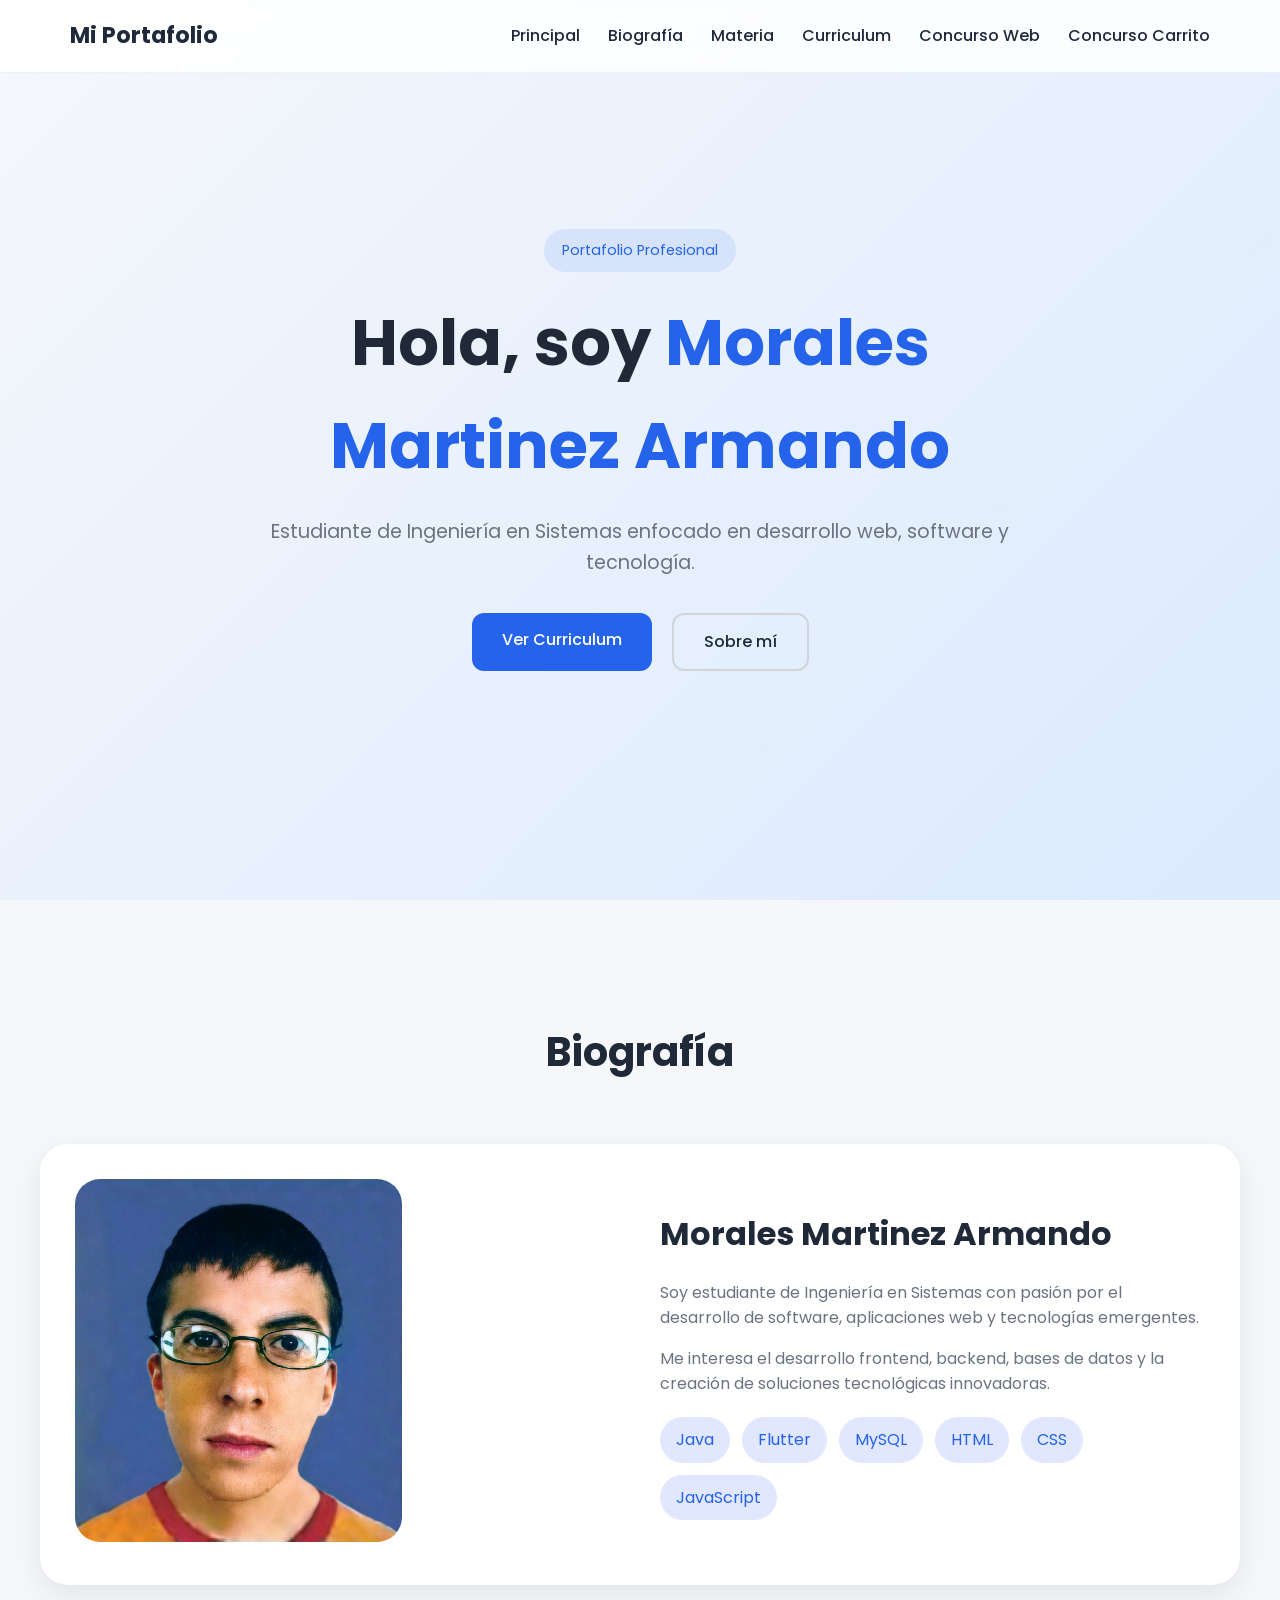
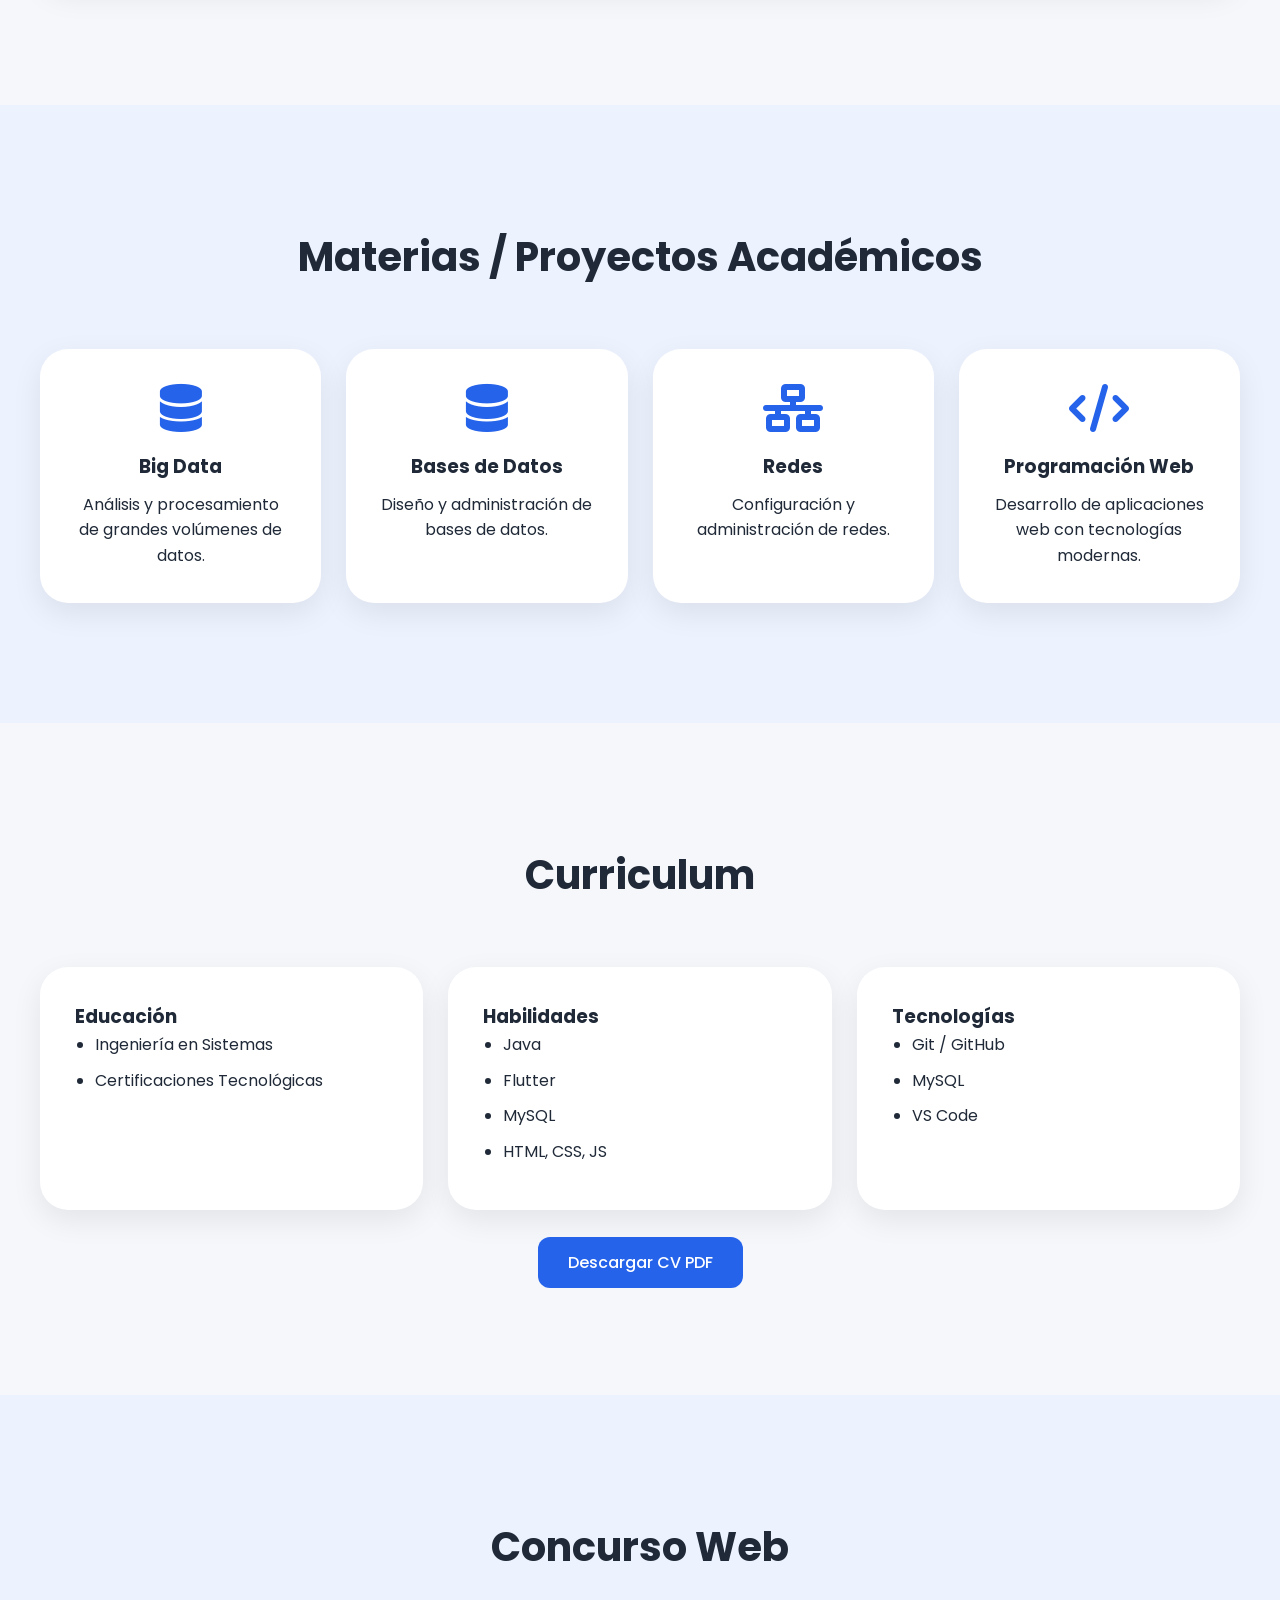
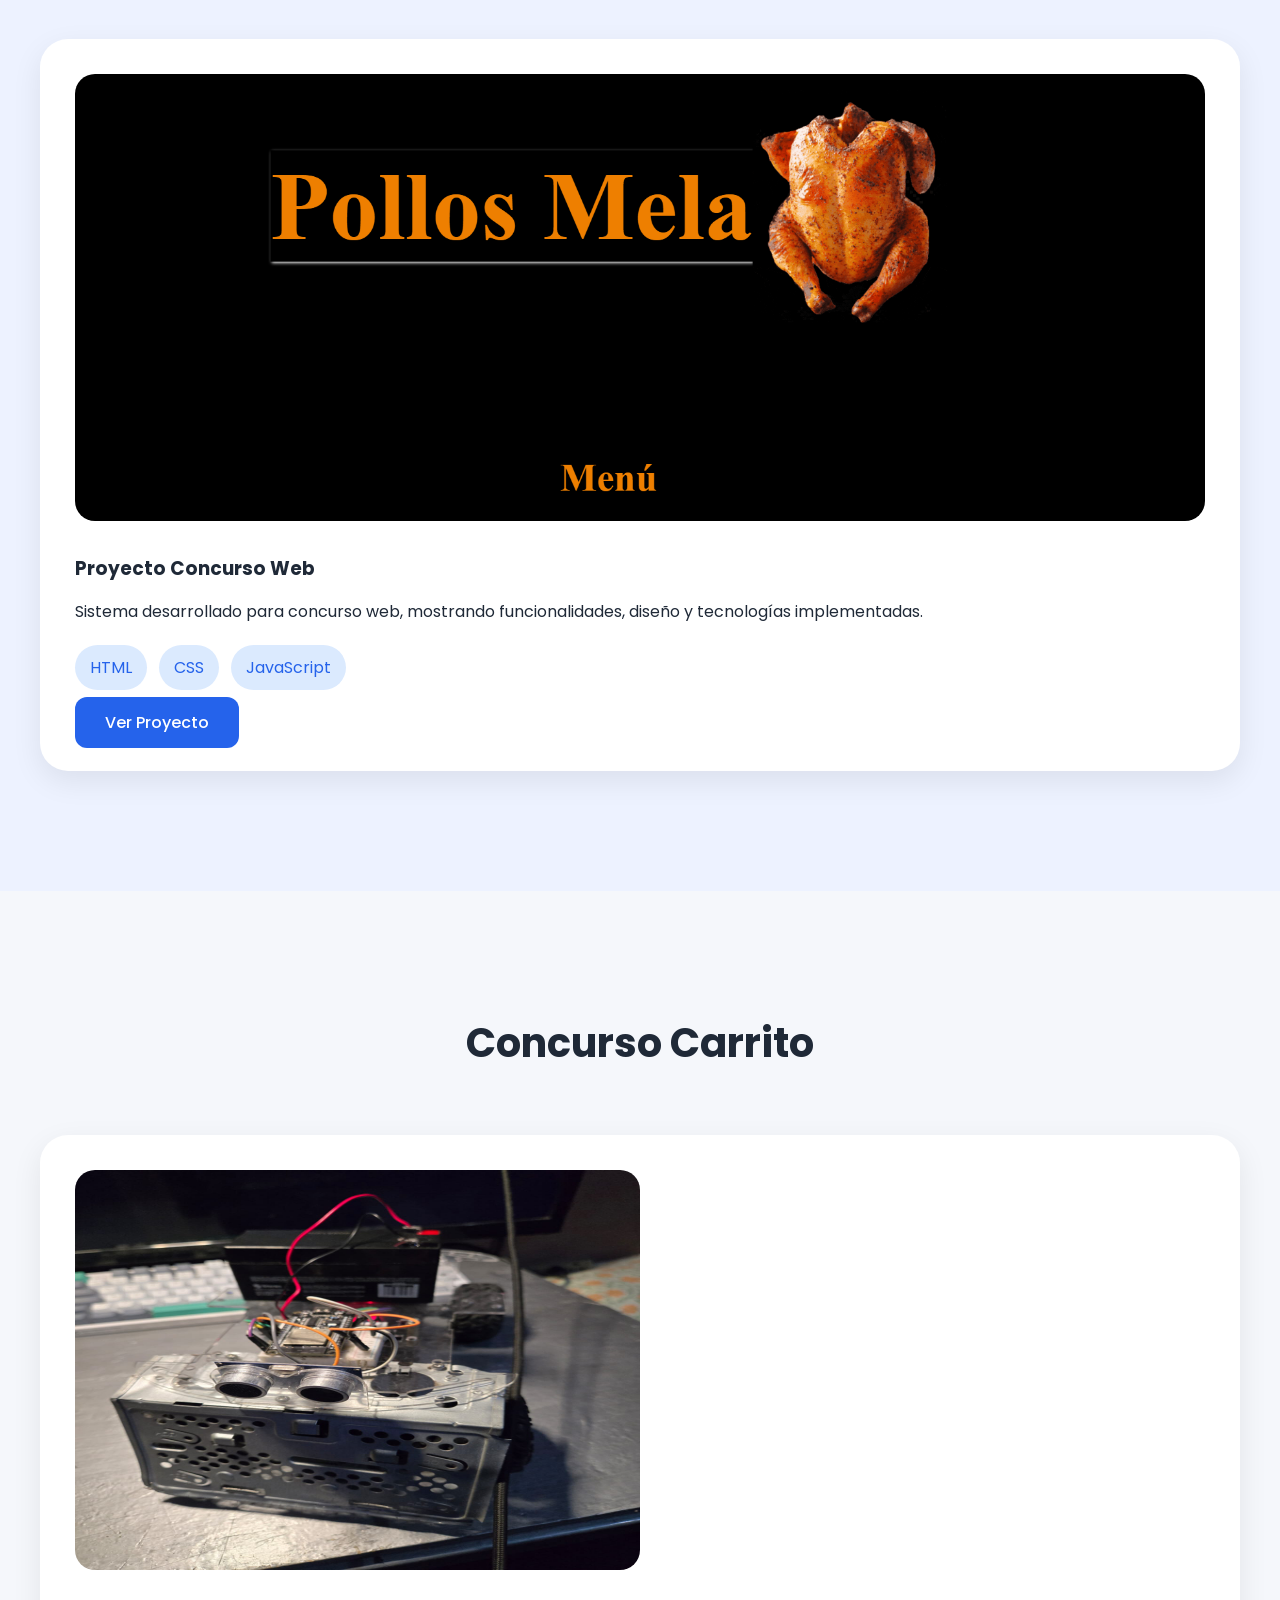
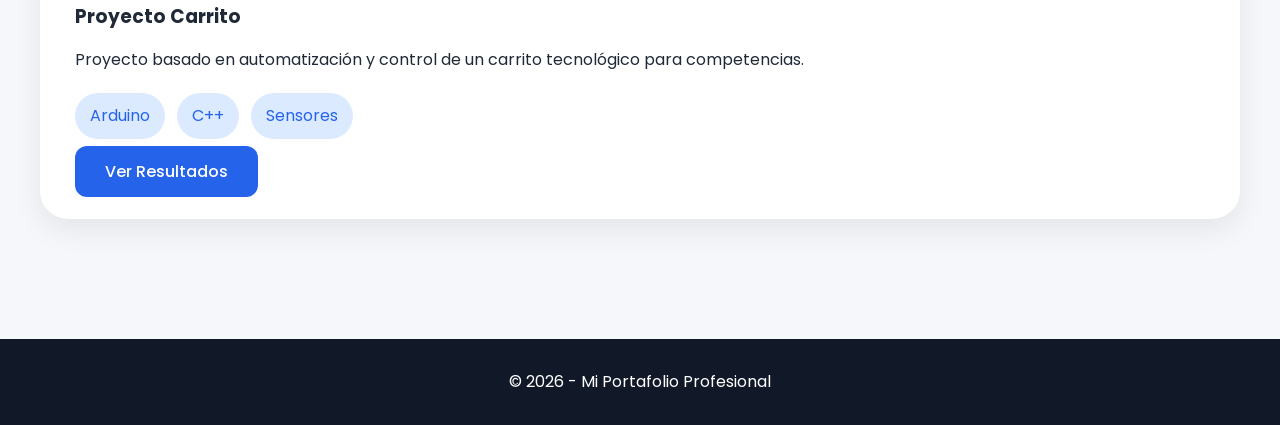
<file: index.html>
<!DOCTYPE html>
<html lang="es">
<head>
    <meta charset="UTF-8" />
    <meta name="viewport" content="width=device-width, initial-scale=1.0" />
    <title>Portafolio Profesional</title>

    <!-- CSS -->
    <link rel="stylesheet" href="layouts/css/styles.css" />

    <!-- Google Fonts -->
    <link rel="preconnect" href="https://fonts.googleapis.com">
    <link href="https://fonts.googleapis.com/css2?family=Poppins:wght@300;400;500;600;700&display=swap" rel="stylesheet">

    <!-- Iconos -->
    <link rel="stylesheet"
        href="https://cdnjs.cloudflare.com/ajax/libs/font-awesome/6.5.2/css/all.min.css">
</head>

<body>

    <!-- NAVBAR -->
    <header class="header">
        <nav class="navbar">
            <div class="logo">
                <h2>Mi Portafolio</h2>
            </div>

            <ul class="nav-links" id="navLinks">
                <li><a href="#principal">Principal</a></li>
                <li><a href="#biografia">Biografía</a></li>
                <li><a href="#materia">Materia</a></li>
                <li><a href="#curriculum">Curriculum</a></li>
                <li><a href="#concurso-web">Concurso Web</a></li>
                <li><a href="#concurso-carrito">Concurso Carrito</a></li>
            </ul>

            <div class="menu-toggle" id="menuToggle">
                <i class="fa-solid fa-bars"></i>
            </div>
        </nav>
    </header>

    <!-- HERO / PRINCIPAL -->
    <section id="principal" class="hero">
        <div class="hero-content fade-in">
            <span class="badge">Portafolio Profesional</span>

            <h1>Hola, soy <span>Morales Martinez Armando</span></h1>

            <p>
                Estudiante de Ingeniería en Sistemas enfocado en desarrollo
                web, software y tecnología.
            </p>

            <div class="hero-buttons">
                <a href="#curriculum" class="btn-primary">
                    Ver Curriculum
                </a>

                <a href="#biografia" class="btn-secondary">
                    Sobre mí
                </a>
            </div>
        </div>
    </section>

    <!-- BIOGRAFIA -->
    <section id="biografia" class="section">
        <div class="container">
            <h2 class="section-title">Biografía</h2>

            <div class="bio-content card">
                <div class="bio-image">
                    <img src="layouts/img/perfil.png"
                        alt="Foto perfil">
                </div>

                <div class="bio-text">
                    <h3>Morales Martinez Armando</h3>

                    <p>
                        Soy estudiante de Ingeniería en Sistemas con pasión
                        por el desarrollo de software, aplicaciones web y
                        tecnologías emergentes.
                    </p>

                    <p>
                        Me interesa el desarrollo frontend, backend,
                        bases de datos y la creación de soluciones
                        tecnológicas innovadoras.
                    </p>

                    <div class="skills">
                        <span>Java</span>
                        <span>Flutter</span>
                        <span>MySQL</span>
                        <span>HTML</span>
                        <span>CSS</span>
                        <span>JavaScript</span>
                    </div>
                </div>

            </div>
        </div>
    </section>

    <!-- MATERIA -->
    <section id="materia" class="section bg-section">
        <div class="container">

            <h2 class="section-title">
                Materias / Proyectos Académicos
            </h2>

            <div class="cards">

                <div class="card hover-card">
                    <i class="fa-solid fa-database"></i>
                    <h3>Big Data</h3>
                    <p>
                        Análisis y procesamiento de grandes volúmenes de datos.
                    </p>
                </div>

                <div class="card hover-card">
                    <i class="fa-solid fa-database"></i>
                    <h3>Bases de Datos</h3>
                    <p>
                        Diseño y administración de bases de datos.
                    </p>
                </div>

                <div class="card hover-card">
                    <i class="fa-solid fa-network-wired"></i>
                    <h3>Redes</h3>
                    <p>
                        Configuración y administración de redes.
                    </p>
                </div>

                <div class="card hover-card">
                    <i class="fa-solid fa-code"></i>
                    <h3>Programación Web</h3>
                    <p>
                        Desarrollo de aplicaciones web con tecnologías modernas.
                    </p>
                </div>

            </div>
        </div>
    </section>

    <!-- CURRICULUM -->
    <section id="curriculum" class="section">
        <div class="container">

            <h2 class="section-title">Curriculum</h2>

            <div class="cv-grid">

                <div class="card">
                    <h3>Educación</h3>

                    <ul>
                        <li>Ingeniería en Sistemas</li>
                        <li>Certificaciones Tecnológicas</li>
                    </ul>
                </div>

                <div class="card">
                    <h3>Habilidades</h3>

                    <ul>
                        <li>Java</li>
                        <li>Flutter</li>
                        <li>MySQL</li>
                        <li>HTML, CSS, JS</li>
                    </ul>
                </div>

                <div class="card">
                    <h3>Tecnologías</h3>

                    <ul>
                        <li>Git / GitHub</li>
                        <li>MySQL</li>
                        <li>VS Code</li>
                    </ul>
                </div>

            </div>

            <div class="cv-download">
                <a href="#" class="btn-primary">
                    Descargar CV PDF
                </a>
            </div>

        </div>
    </section>

    <!-- CONCURSO WEB -->
    <section id="concurso-web" class="section bg-section">
        <div class="container">

            <h2 class="section-title">
                Concurso Web
            </h2>

            <div class="project card">

                <img src="layouts/img/concursoweb.png"
                    alt="Proyecto web">

                <div class="project-info">
                    <h3>Proyecto Concurso Web</h3>

                    <p>
                        Sistema desarrollado para concurso web,
                        mostrando funcionalidades, diseño y
                        tecnologías implementadas.
                    </p>

                    <div class="tech-tags">
                        <span>HTML</span>
                        <span>CSS</span>
                        <span>JavaScript</span>
                    </div>

                    <a class="btn-primary" href="Pagina_web/index.html" target="_blank">
                    Ver Proyecto
                    </a>
                </div>

            </div>
        </div>
    </section>

    <!-- CONCURSO CARRITO -->
    <section id="concurso-carrito" class="section">
        <div class="container">

            <h2 class="section-title">
                Concurso Carrito
            </h2>

            <div class="project card">

                <img id="portadacarrito" src="layouts/img/carrito1.png"
                    alt="Proyecto carrito">

                <div class="project-info">

                    <h3>Proyecto Carrito</h3>

                    <p>
                        Proyecto basado en automatización y control
                        de un carrito tecnológico para competencias.
                    </p>

                    <div class="tech-tags">
                        <span>Arduino</span>
                        <span>C++</span>
                        <span>Sensores</span>
                    </div>

                    <a class="btn-primary" href="concurso_carrito/index.html" target="_blank">
                        Ver Resultados
                    </a>
                </div>

            </div>
        </div>
    </section>

    <!-- FOOTER -->
    <footer class="footer">
        <p>
            © 2026 - Mi Portafolio Profesional
        </p>
    </footer>

    <!-- JS -->
    <script src="layouts/js/script.js"></script>
    
</body>
</html>
</file>
<file: layouts/css/styles.css>
/* =========================
   RESET
========================= */
* {
    margin: 0;
    padding: 0;
    box-sizing: border-box;
}

html {
    scroll-behavior: smooth;
}

body {
    font-family: 'Poppins', sans-serif;
    background: #f5f7fb;
    color: #1f2937;
    overflow-x: hidden;
    line-height: 1.6;
}

/* =========================
   VARIABLES
========================= */
:root {
    --primary: #2563eb;
    --secondary: #1e293b;
    --white: #ffffff;
    --gray: #6b7280;
    --light: #eef2ff;
    --shadow:
        0 10px 30px rgba(0,0,0,0.08);
}

/* =========================
   NAVBAR
========================= */
.header {
    position: fixed;
    top: 0;
    width: 100%;
    z-index: 1000;
    backdrop-filter: blur(15px);
    background: rgba(255,255,255,0.85);
    border-bottom: 1px solid rgba(0,0,0,.05);
}

.navbar {
    max-width: 1200px;
    margin: auto;
    padding: 18px 30px;
    display: flex;
    justify-content: space-between;
    align-items: center;
}

.logo h2 {
    font-size: 1.4rem;
    color: var(--secondary);
}

.nav-links {
    display: flex;
    list-style: none;
    gap: 28px;
}

.nav-links a {
    text-decoration: none;
    color: var(--secondary);
    font-weight: 500;
    transition: .3s;
    position: relative;
}

.nav-links a:hover {
    color: var(--primary);
}

.nav-links a::after {
    content: '';
    position: absolute;
    width: 0%;
    height: 2px;
    bottom: -6px;
    left: 0;
    background: var(--primary);
    transition: .3s;
}

.nav-links a:hover::after {
    width: 100%;
}

.menu-toggle {
    display: none;
    font-size: 1.5rem;
    cursor: pointer;
}

/* =========================
   HERO
========================= */
.hero {
    min-height: 100vh;
    display: flex;
    align-items: center;
    justify-content: center;
    text-align: center;
    padding: 120px 20px;

    background:
    linear-gradient(
        135deg,
        #f5f7fb 0%,
        #dbeafe 100%
    );
}

.hero-content {
    max-width: 850px;
}

.badge {
    display: inline-block;
    padding: 10px 18px;
    border-radius: 999px;
    background: rgba(37,99,235,.1);
    color: var(--primary);
    font-size: .9rem;
    margin-bottom: 20px;
}

.hero h1 {
    font-size: 4rem;
    margin-bottom: 20px;
    font-weight: 700;
}

.hero span {
    color: var(--primary);
}

.hero p {
    font-size: 1.2rem;
    color: var(--gray);
    margin-bottom: 35px;
}

/* =========================
   BOTONES
========================= */
.hero-buttons {
    display: flex;
    justify-content: center;
    gap: 20px;
    flex-wrap: wrap;
}

.btn-primary,
.btn-secondary {
    text-decoration: none;
    padding: 14px 30px;
    border-radius: 12px;
    transition: .3s;
    font-weight: 500;
}

.btn-primary {
    background: var(--primary);
    color: white;
}

.btn-primary:hover {
    transform: translateY(-4px);
    box-shadow: var(--shadow);
}

.btn-secondary {
    border: 2px solid #d1d5db;
    color: var(--secondary);
}

.btn-secondary:hover {
    background: white;
}

/* =========================
   SECCIONES
========================= */
.section {
    padding: 120px 20px;
}

.bg-section {
    background: #edf2ff;
}

.container {
    max-width: 1200px;
    margin: auto;
}

.section-title {
    text-align: center;
    margin-bottom: 60px;
    font-size: 2.5rem;
}

/* =========================
   CARDS
========================= */
.card {
    background: white;
    border-radius: 28px;
    padding: 35px;
    box-shadow: var(--shadow);
}

.cards {
    display: grid;
    grid-template-columns:
    repeat(auto-fit, minmax(250px,1fr));
    gap: 25px;
}

.hover-card {
    text-align: center;
    transition: .3s;
}

.hover-card:hover {
    transform: translateY(-10px);
}

.hover-card i {
    font-size: 3rem;
    color: var(--primary);
    margin-bottom: 20px;
}

.hover-card h3 {
    margin-bottom: 10px;
}

/* =========================
   BIOGRAFIA
========================= */
.bio-content {
    display: grid;
    grid-template-columns: 1fr 1fr;
    gap: 40px;
    align-items: center;
}

.bio-image img {
    width: 60%;
    border-radius: 25px;
}

.bio-text h3 {
    font-size: 2rem;
    margin-bottom: 20px;
}

.bio-text p {
    margin-bottom: 15px;
    color: var(--gray);
}

.skills {
    display: flex;
    flex-wrap: wrap;
    gap: 12px;
    margin-top: 20px;
}

.skills span {
    background: #e0e7ff;
    color: var(--primary);
    padding: 10px 16px;
    border-radius: 30px;
}

/* =========================
   CURRICULUM
========================= */
.cv-grid {
    display: grid;
    grid-template-columns:
    repeat(auto-fit,minmax(280px,1fr));
    gap: 25px;
}

.cv-grid ul {
    padding-left: 20px;
}

.cv-grid li {
    margin-bottom: 10px;
}

.cv-download {
    text-align: center;
    margin-top: 40px;
}

/* =========================
   PROYECTOS
========================= */
.project img {
    width: 100%;
    border-radius: 20px;
    margin-bottom: 25px;
}
#portadacarrito{
    width: 50%;
    height: 400px;
}

.project-info h3 {
    margin-bottom: 15px;
}

.tech-tags {
    display: flex;
    gap: 12px;
    flex-wrap: wrap;
    margin: 20px 0;
}

.tech-tags span {
    background: #dbeafe;
    color: var(--primary);
    padding: 10px 15px;
    border-radius: 999px;
}

/* =========================
   FOOTER
========================= */
.footer {
    background: #111827;
    color: white;
    text-align: center;
    padding: 30px;
}

/* =========================
   ANIMACIONES
========================= */
.fade-in {
    animation: fadeIn 1s ease;
}

@keyframes fadeIn {
    from {
        opacity: 0;
        transform: translateY(30px);
    }

    to {
        opacity: 1;
        transform: translateY(0);
    }
}

/* =========================
   RESPONSIVE
========================= */
@media(max-width:900px) {

    .bio-content {
        grid-template-columns: 1fr;
    }

    .hero h1 {
        font-size: 2.7rem;
    }

    .nav-links {
        position: absolute;
        top: 80px;
        right: -100%;
        width: 280px;
        height: 100vh;
        background: white;
        flex-direction: column;
        padding: 40px;
        transition: .4s;
        box-shadow: var(--shadow);
    }

    .nav-links.active {
        right: 0;
    }

    .menu-toggle {
        display: block;
    }
}

@media(max-width:600px) {

    .hero h1 {
        font-size: 2rem;
    }

    .section-title {
        font-size: 2rem;
    }

    .card {
        padding: 25px;
    }
}
</file>
